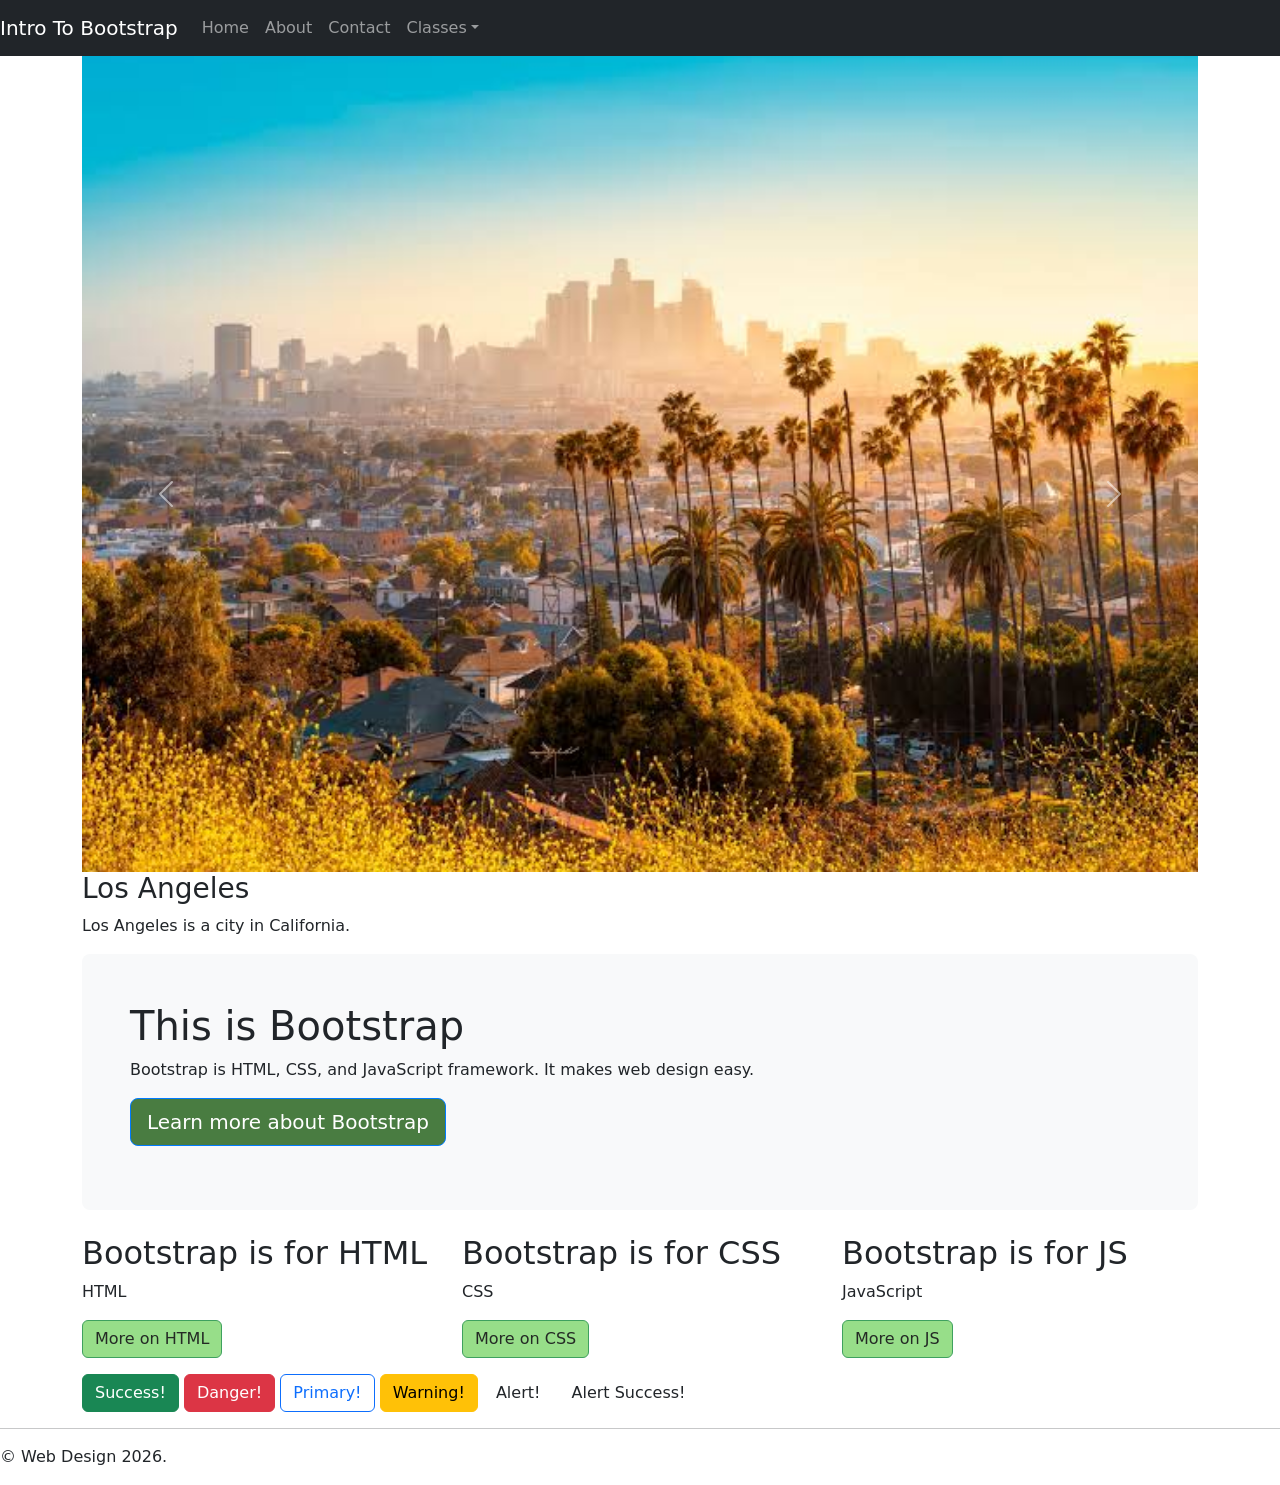
<file: index.html>
<!DOCTYPE html>
<html lang="en">

<head>
    <meta charset="UTF-8">
    <meta name="viewport" content="width=device-width, initial-scale=1.0">
    <title>Bootstrap Demo - Home</title>
    <link rel="stylesheet" href="css/style.css">
    <link href="https://cdn.jsdelivr.net/npm/bootstrap@5.3.8/dist/css/bootstrap.min.css" rel="stylesheet"
        integrity="sha384-sRIl4kxILFvY47J16cr9ZwB07vP4J8+LH7qKQnuqkuIAvNWLzeN8tE5YBujZqJLB" crossorigin="anonymous">
    <script src="https://cdn.jsdelivr.net/npm/bootstrap@5.3.8/dist/js/bootstrap.bundle.min.js"
        integrity="sha384-FKyoEForCGlyvwx9Hj09JcYn3nv7wiPVlz7YYwJrWVcXK/BmnVDxM+D2scQbITxI"
        crossorigin="anonymous"></script>
    <script src="https://code.jquery.com/jquery-3.2.1.slim.min.js"
        integrity="sha384-KJ3o2DKtIkvYIK3UENzmM7KCkRr/rE9/Qpg6aAZGJwFDMVNA/GpGFF93hXpG5KkN"
        crossorigin="anonymous"></script>
    <script src="https://cdn.jsdelivr.net/npm/popper.js@1.12.9/dist/umd/popper.min.js"
        integrity="sha384-ApNbgh9B+Y1QKtv3Rn7W3mgPxhU9K/ScQsAP7hUibX39j7fakFPskvXusvfa0b4Q"
        crossorigin="anonymous"></script>
    <link rel="stylesheet" href="css/style.css">
</head>

<body>
    <main role="main">
        <div class="container-fluid">
            <nav class="navbar navbar-expand-md navbar-dark fixed-top bg-dark">
                <a class="navbar-brand" href="index.html">Intro To Bootstrap</a>
                <button class="navbar-toggler" type="button" data-bs-toggle="collapse"
                    data-bs-target="#navbarExampleDefault">
                    <span class="navbar-toggler-icon"></span>
                </button>
                <div class="collapse navbar-collapse">
                    <ul class="navbar-nav mr-auto">
                        <li class="nav-item"><a class="nav-link" href="index.html">Home</a></li>
                        <li class="nav-item"><a class="nav-link" href="about.html">About</a></li>
                        <li class="nav-item"><a class="nav-link" href="contact.html">Contact </a></li>

                        <li class="nav-item dropdown"><a class="nav-link dropdown-toggle" href="#" id="class-dropdown"
                                role="button" data-bs-toggle="dropdown" aria-haspopup="true"
                                aria-expanded="false">Classes</a>
                            <div class="dropdown-menu">
                                <a class="dropdown-item" href="math.html">Math</a>
                                <a class="dropdown-item" href="science.html">Science</a>
                                <a class="dropdown-item" href="web-design-1.html">Web Design 1: From the Ground Up</a>
                            </div>
                        </li>

                    </ul>
                </div>
            </nav>
        </div>
        <div class="container">
            <!-- Carousel -->
            <div id="demo" class="carousel slide" data-bs-ride="carousel">

                <!-- Indicators/dots -->
                <div class="carousel-indicators">
                    <button type="button" data-bs-target="#demo" data-bs-slide-to="0" class="active"></button>
                    <button type="button" data-bs-target="#demo" data-bs-slide-to="1"></button>
                    <button type="button" data-bs-target="#demo" data-bs-slide-to="2"></button>
                </div>

                <!-- The slideshow/carousel -->
                <div class="carousel-inner">
                    <div class="carousel-item active">
                        <img src="images/la.jpg" alt="Los Angeles" class="d-block w-100">
                        <h3>Los Angeles</h3>
                        <p>Los Angeles is a city in California.</p>
                    </div>
                    <div class="carousel-item">
                        <img src="images/chicago.jpg" alt="Chicago" class="d-block w-100">
                        <h3>Chicago</h3>
                        <p>Chicago is a city in Illinois.</p>
                    </div>
                    <div class="carousel-item">
                        <img src="images/nyc.jpg" alt="New York City" class="d-block w-100">
                        <h3>New York City</h3>
                        <p>New York is a city in New York State.</p>
                    </div>
                </div>

                <!-- Left and right controls/icons -->
                <button class="carousel-control-prev" type="button" data-bs-target="#demo" data-bs-slide="prev">
                    <span class="carousel-control-prev-icon"></span>
                </button>
                <button class="carousel-control-next" type="button" data-bs-target="#demo" data-bs-slide="next">
                    <span class="carousel-control-next-icon"></span>
                </button>
            </div>
            <div class="p-5 mb-4 bg-light rounded-3">
                <h1>This is Bootstrap</h1>
                <p>Bootstrap is HTML, CSS, and JavaScript framework. It makes web design easy.</p>
                <p><a href="about.html" class="btn btn-primary btn-lg" role="button">Learn more about Bootstrap</a></p>
            </div>
            <div class="row">
                <div class="col-md-4">
                    <h2>Bootstrap is for HTML</h2>
                    <p>HTML</p>
                    <p><a class="btn btn-secondary" href="html.html" role="button">More on HTML</a></p>
                </div>
                <div class="col-md-4">
                    <h2>Bootstrap is for CSS</h2>
                    <p>CSS</p>
                    <p><a class="btn btn-secondary" href="css.html" role="button">More on CSS</a></p>
                </div>
                <div class="col-md-4">
                    <h2>Bootstrap is for JS</h2>
                    <p>JavaScript</p>
                    <p><a class="btn btn-secondary" href="js.html" role="button">More on JS</a></p>
                </div>
            </div>
            <a class="btn btn-success" role="button">Success!</a>
            <a class="btn btn-danger" role="button">Danger!</a>
            <a class="btn btn-outline-primary" role="button">Primary!</a>
            <a class="btn btn-warning" btn-sm role="button">Warning!</a>
            <a class="btn btn-alert" role="button">Alert!</a>
            <a class="btn btn-alert-success" role="button">Alert Success!</a>
        </div>
        <hr>
        <footer>
            <p>&copy; Web Design 2026.</p>
        </footer>
    </main>
    <script src="https://cdn.jsdelivr.net/npm/bootstrap@5.3.8/dist/js/bootstrap.bundle.min.js"
        integrity="sha384-FKyoEForCGlyvwx9Hj09JcYn3nv7wiPVlz7YYwJrWVcXK/BmnVDxM+D2scQbITxI"
        crossorigin="anonymous"></script>
    <script src="https://code.jquery.com/jquery-3.2.1.slim.min.js"
        integrity="sha384-KJ3o2DKtIkvYIK3UENzmM7KCkRr/rE9/Qpg6aAZGJwFDMVNA/GpGFF93hXpG5KkN"
        crossorigin="anonymous"></script>
    <script src="https://cdn.jsdelivr.net/npm/popper.js@1.12.9/dist/umd/popper.min.js"
        integrity="sha384-ApNbgh9B+Y1QKtv3Rn7W3mgPxhU9K/ScQsAP7hUibX39j7fakFPskvXusvfa0b4Q"
        crossorigin="anonymous"></script>
</body>

</html>
</file>
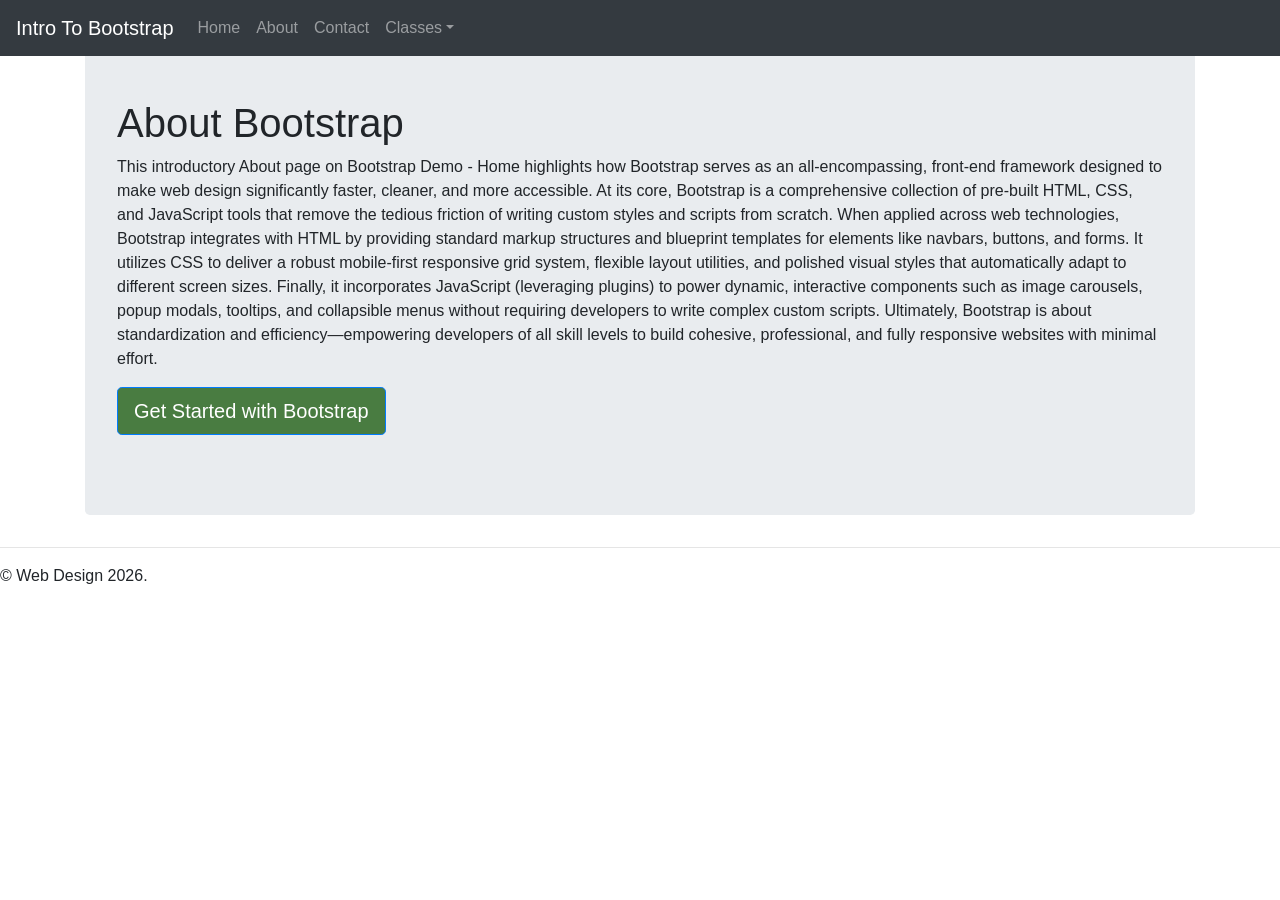
<file: about.html>
<!DOCTYPE html>
<html lang="en">

<head>
    <meta charset="UTF-8">
    <meta name="viewport" content="width=device-width, initial-scale=1.0">
    <title>Bootstrap Demo - Home</title>
    <link rel="stylesheet" href="css/style.css">
    <link rel="stylesheet" href="https://cdn.jsdelivr.net/npm/bootstrap@4.0.0/dist/css/bootstrap.min.css"
        integrity="sha384-Gn5384xqQ1aoWXA+058RXPxPg6fy4IWvTNh0E263XmFcJlSAwiGgFAW/dAiS6JXm" crossorigin="anonymous">
    <script src="https://cdn.jsdelivr.net/npm/bootstrap@4.0.0/dist/js/bootstrap.min.js"
        integrity="sha384-JZR6Spejh4U02d8jOt6vLEHfe/JQGiRRSQQxSfFWpi1MquVdAyjUar5+76PVCmYl"
        crossorigin="anonymous"></script>
    <script src="https://code.jquery.com/jquery-3.2.1.slim.min.js"
        integrity="sha384-KJ3o2DKtIkvYIK3UENzmM7KCkRr/rE9/Qpg6aAZGJwFDMVNA/GpGFF93hXpG5KkN"
        crossorigin="anonymous"></script>
    <script src="https://cdn.jsdelivr.net/npm/popper.js@1.12.9/dist/umd/popper.min.js"
        integrity="sha384-ApNbgh9B+Y1QKtv3Rn7W3mgPxhU9K/ScQsAP7hUibX39j7fakFPskvXusvfa0b4Q"
        crossorigin="anonymous"></script>
    <link rel="stylesheet" href="css/style.css">
</head>

<body>
    <main role="main">
        <nav class="navbar navbar-expand-md navbar-dark fixed-top bg-dark">
            <a class="navbar-brand" href="index.html">Intro To Bootstrap</a>
            <div class="collapse navbar-collapse">
                <ul class="navbar-nav mr-auto">
                    <li class="nav-item"><a class="nav-link" href="index.html">Home</a></li>
                    <li class="nav-item"><a class="nav-link" href="about.html">About</a></li>
                    <li class="nav-item"><a class="nav-link" href="contact.html">Contact </a></li>

                    <li class="nav-item dropdown"><a class="nav-link dropdown-toggle" href="#" id="class-dropdown"
                            role="button" data-toggle="dropdown" aria-haspopup="true" aria-expanded="false">Classes</a>
                        <div class="dropdown-menu">
                            <a class="dropdown-item" href="math.html">Math</a>
                            <a class="dropdown-item" href="science.html">Science</a>
                            <a class="dropdown-item" href="web-design-1.html">Web Design 1: From the Ground Up</a>
                        </div>
                    </li>

                </ul>
            </div>
        </nav>
        <div class="container">
            <div class="jumbotron">
                <h1>About Bootstrap</h1>
                <p>This introductory About page on Bootstrap Demo - Home highlights how Bootstrap serves as an
                    all-encompassing, front-end framework designed to make web design significantly faster, cleaner, and
                    more accessible. At its core, Bootstrap is a comprehensive collection of pre-built HTML, CSS, and
                    JavaScript tools that remove the tedious friction of writing custom styles and scripts from scratch.

                    When applied across web technologies, Bootstrap integrates with HTML by providing standard markup
                    structures and blueprint templates for elements like navbars, buttons, and forms. It utilizes CSS to
                    deliver a robust mobile-first responsive grid system, flexible layout utilities, and polished visual
                    styles that automatically adapt to different screen sizes. Finally, it incorporates JavaScript
                    (leveraging plugins) to power dynamic, interactive components such as image carousels, popup modals,
                    tooltips, and collapsible menus without requiring developers to write complex custom scripts.
                    Ultimately, Bootstrap is about standardization and efficiency—empowering developers of all skill
                    levels to build cohesive, professional, and fully responsive websites with minimal effort.</p>
                <p><a href="https://getbootstrap.com" class="btn btn-primary btn-lg" role="button" target="_blank">Get
                        Started with Bootstrap</a></p>
            </div>
        </div>
        <hr>
        <footer>
            <p>&copy; Web Design 2026.</p>
        </footer>
    </main>
    <script src="https://cdn.jsdelivr.net/npm/bootstrap@4.0.0/dist/js/bootstrap.min.js"
        integrity="sha384-JZR6Spejh4U02d8jOt6vLEHfe/JQGiRRSQQxSfFWpi1MquVdAyjUar5+76PVCmYl"
        crossorigin="anonymous"></script>
    <script src="https://code.jquery.com/jquery-3.2.1.slim.min.js"
        integrity="sha384-KJ3o2DKtIkvYIK3UENzmM7KCkRr/rE9/Qpg6aAZGJwFDMVNA/GpGFF93hXpG5KkN"
        crossorigin="anonymous"></script>
    <script src="https://cdn.jsdelivr.net/npm/popper.js@1.12.9/dist/umd/popper.min.js"
        integrity="sha384-ApNbgh9B+Y1QKtv3Rn7W3mgPxhU9K/ScQsAP7hUibX39j7fakFPskvXusvfa0b4Q"
        crossorigin="anonymous"></script>
</body>

</html>
</file>
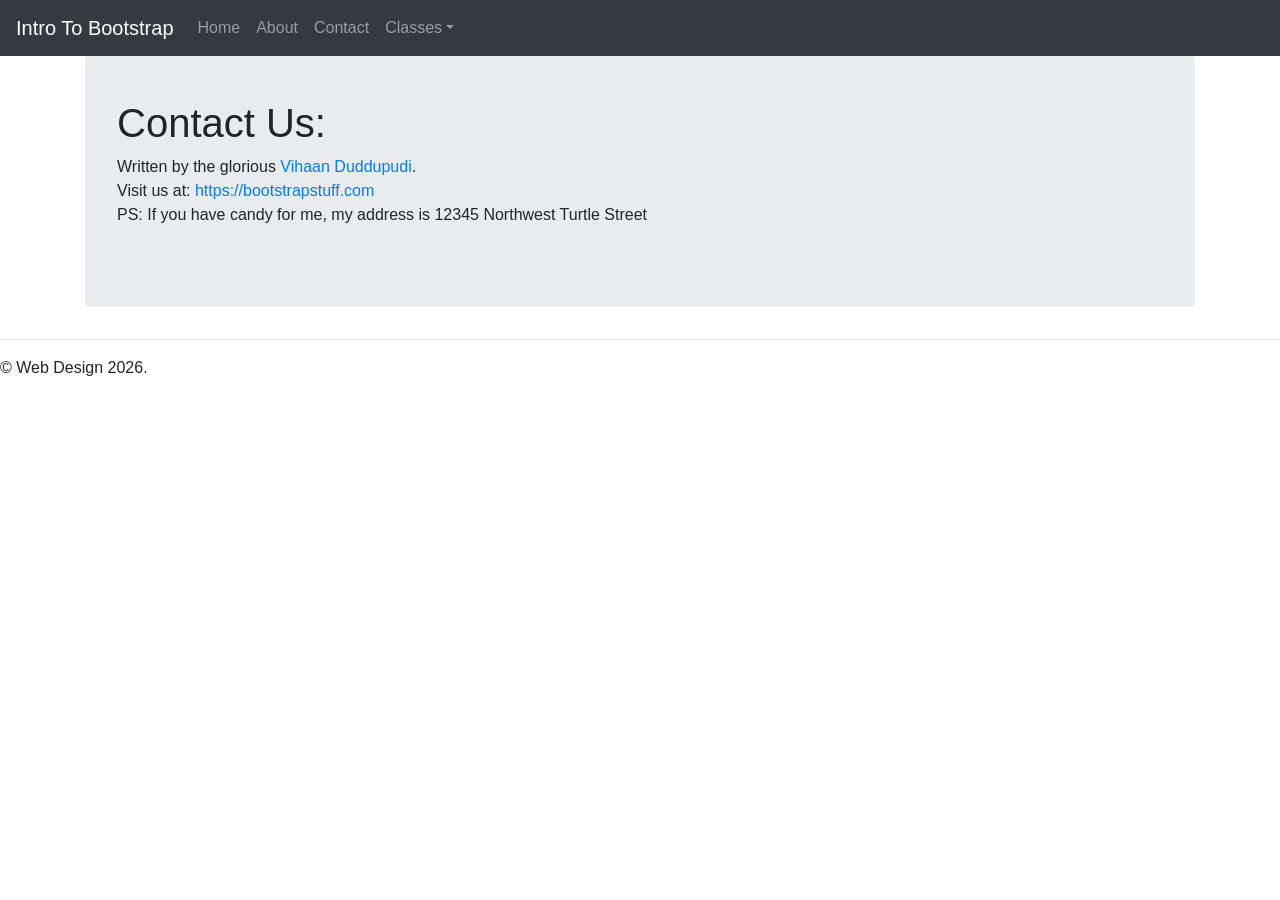
<file: contact.html>
<!DOCTYPE html>
<html lang="en">

<head>
    <meta charset="UTF-8">
    <meta name="viewport" content="width=device-width, initial-scale=1.0">
    <title>Bootstrap Demo - Home</title>
    <link rel="stylesheet" href="css/style.css">
    <link rel="stylesheet" href="https://cdn.jsdelivr.net/npm/bootstrap@4.0.0/dist/css/bootstrap.min.css"
        integrity="sha384-Gn5384xqQ1aoWXA+058RXPxPg6fy4IWvTNh0E263XmFcJlSAwiGgFAW/dAiS6JXm" crossorigin="anonymous">
    <script src="https://cdn.jsdelivr.net/npm/bootstrap@4.0.0/dist/js/bootstrap.min.js"
        integrity="sha384-JZR6Spejh4U02d8jOt6vLEHfe/JQGiRRSQQxSfFWpi1MquVdAyjUar5+76PVCmYl"
        crossorigin="anonymous"></script>
    <script src="https://code.jquery.com/jquery-3.2.1.slim.min.js"
        integrity="sha384-KJ3o2DKtIkvYIK3UENzmM7KCkRr/rE9/Qpg6aAZGJwFDMVNA/GpGFF93hXpG5KkN"
        crossorigin="anonymous"></script>
    <script src="https://cdn.jsdelivr.net/npm/popper.js@1.12.9/dist/umd/popper.min.js"
        integrity="sha384-ApNbgh9B+Y1QKtv3Rn7W3mgPxhU9K/ScQsAP7hUibX39j7fakFPskvXusvfa0b4Q"
        crossorigin="anonymous"></script>
    <link rel="stylesheet" href="css/style.css">
</head>

<body>
    <main role="main">
        <nav class="navbar navbar-expand-md navbar-dark fixed-top bg-dark">
            <a class="navbar-brand" href="index.html">Intro To Bootstrap</a>
            <div class="collapse navbar-collapse">
                <ul class="navbar-nav mr-auto">
                    <li class="nav-item"><a class="nav-link" href="index.html">Home</a></li>
                    <li class="nav-item"><a class="nav-link" href="about.html">About</a></li>
                    <li class="nav-item"><a class="nav-link" href="contact.html">Contact </a></li>

                    <li class="nav-item dropdown"><a class="nav-link dropdown-toggle" href="#" id="class-dropdown"
                            role="button" data-toggle="dropdown" aria-haspopup="true" aria-expanded="false">Classes</a>
                        <div class="dropdown-menu">
                            <a class="dropdown-item" href="math.html">Math</a>
                            <a class="dropdown-item" href="science.html">Science</a>
                            <a class="dropdown-item" href="web-design-1.html">Web Design 1: From the Ground Up</a>
                        </div>
                    </li>

                </ul>
            </div>
        </nav>
        <div class="container">
            <div class="jumbotron">
                <h1>Contact Us:</h1>
                <address>
                    Written by the glorious <a href="mailto:abcdefg@gmail.com">Vihaan Duddupudi</a>.<br>
                    Visit us at:<a href="https://vihaan-eps-git.github.io/day15_bootstrap/">
                        https://bootstrapstuff.com</a>
                    <br>PS: If you have candy for me, my address is 12345 Northwest Turtle Street
                </address>
            </div>
        </div>
        <hr>
        <footer>
            <p>&copy; Web Design 2026.</p>
        </footer>
    </main>
    <script src="https://cdn.jsdelivr.net/npm/bootstrap@4.0.0/dist/js/bootstrap.min.js"
        integrity="sha384-JZR6Spejh4U02d8jOt6vLEHfe/JQGiRRSQQxSfFWpi1MquVdAyjUar5+76PVCmYl"
        crossorigin="anonymous"></script>
    <script src="https://code.jquery.com/jquery-3.2.1.slim.min.js"
        integrity="sha384-KJ3o2DKtIkvYIK3UENzmM7KCkRr/rE9/Qpg6aAZGJwFDMVNA/GpGFF93hXpG5KkN"
        crossorigin="anonymous"></script>
    <script src="https://cdn.jsdelivr.net/npm/popper.js@1.12.9/dist/umd/popper.min.js"
        integrity="sha384-ApNbgh9B+Y1QKtv3Rn7W3mgPxhU9K/ScQsAP7hUibX39j7fakFPskvXusvfa0b4Q"
        crossorigin="anonymous"></script>
</body>

</html>
</file>
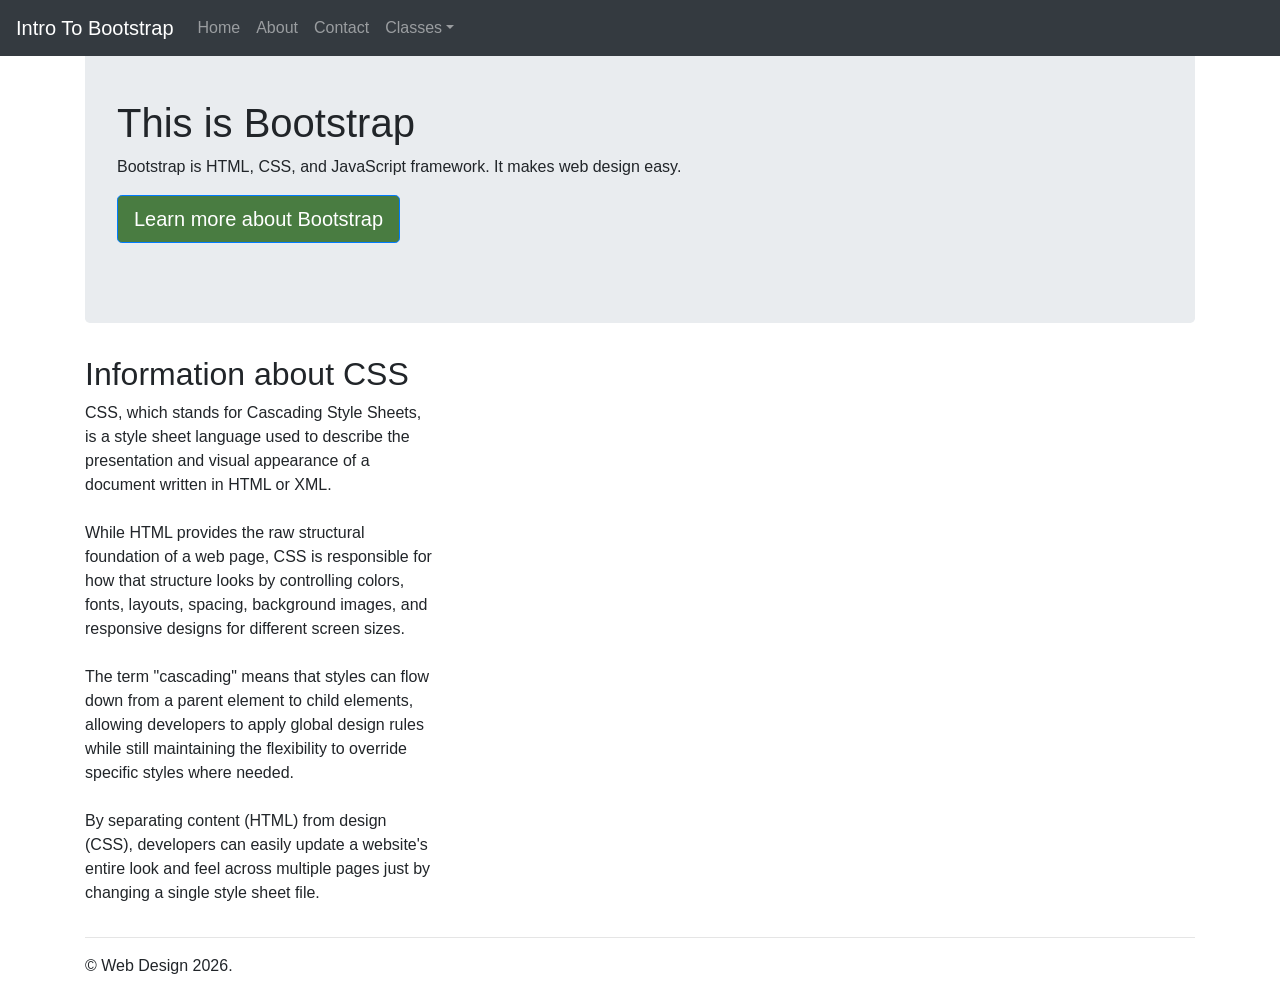
<file: css.html>
<!DOCTYPE html>
<html lang="en">

<head>
    <meta charset="UTF-8">
    <meta name="viewport" content="width=device-width, initial-scale=1.0">
    <title>Bootstrap Demo - Home</title>
    <link rel="stylesheet" href="css/style.css">
    <link rel="stylesheet" href="https://cdn.jsdelivr.net/npm/bootstrap@4.0.0/dist/css/bootstrap.min.css"
        integrity="sha384-Gn5384xqQ1aoWXA+058RXPxPg6fy4IWvTNh0E263XmFcJlSAwiGgFAW/dAiS6JXm" crossorigin="anonymous">
    <script src="https://cdn.jsdelivr.net/npm/bootstrap@4.0.0/dist/js/bootstrap.min.js"
        integrity="sha384-JZR6Spejh4U02d8jOt6vLEHfe/JQGiRRSQQxSfFWpi1MquVdAyjUar5+76PVCmYl"
        crossorigin="anonymous"></script>
    <script src="https://code.jquery.com/jquery-3.2.1.slim.min.js"
        integrity="sha384-KJ3o2DKtIkvYIK3UENzmM7KCkRr/rE9/Qpg6aAZGJwFDMVNA/GpGFF93hXpG5KkN"
        crossorigin="anonymous"></script>
    <script src="https://cdn.jsdelivr.net/npm/popper.js@1.12.9/dist/umd/popper.min.js"
        integrity="sha384-ApNbgh9B+Y1QKtv3Rn7W3mgPxhU9K/ScQsAP7hUibX39j7fakFPskvXusvfa0b4Q"
        crossorigin="anonymous"></script>
    <link rel="stylesheet" href="css/style.css">
</head>

<body>
    <main role="main">
        <nav class="navbar navbar-expand-md navbar-dark fixed-top bg-dark">
            <a class="navbar-brand" href="index.html">Intro To Bootstrap</a>
            <div class="collapse navbar-collapse">
                <ul class="navbar-nav mr-auto">
                    <li class="nav-item"><a class="nav-link" href="index.html">Home</a></li>
                    <li class="nav-item"><a class="nav-link" href="about.html">About</a></li>
                    <li class="nav-item"><a class="nav-link" href="contact.html">Contact </a></li>

                    <li class="nav-item dropdown"><a class="nav-link dropdown-toggle" href="#" id="class-dropdown"
                            role="button" data-toggle="dropdown" aria-haspopup="true" aria-expanded="false">Classes</a>
                        <div class="dropdown-menu">
                            <a class="dropdown-item" href="math.html">Math</a>
                            <a class="dropdown-item" href="science.html">Science</a>
                            <a class="dropdown-item" href="web-design-1.html">Web Design 1: From the Ground Up</a>
                        </div>
                    </li>

                </ul>
            </div>
        </nav>
        <div class="container">
            <div class="jumbotron">
                <h1>This is Bootstrap</h1>
                <p>Bootstrap is HTML, CSS, and JavaScript framework. It makes web design easy.</p>
                <p><a href="about.html" class="btn btn-primary btn-lg" role="button">Learn more about Bootstrap</a></p>
            </div>
            <div class="row">
                <div class="col-md-4">
                    <h2>Information about CSS</h2>
                    <p>
                        CSS, which stands for Cascading Style Sheets, is a style sheet language used to describe the
                        presentation and visual appearance of a document written in HTML or XML.<br><br>

                        While HTML provides the raw structural foundation of a web page, CSS is responsible for how that
                        structure looks by controlling colors, fonts, layouts, spacing, background images, and
                        responsive designs for different screen sizes.<br><br>

                        The term "cascading" means that styles can flow down from a parent element to child elements,
                        allowing developers to apply global design rules while still maintaining the flexibility to
                        override specific styles where needed.<br><br>

                        By separating content (HTML) from design (CSS), developers can easily update a website's entire
                        look and feel across multiple pages just by changing a single style sheet file.
                    </p>
                </div>
            </div>
            <hr>
            <footer>
                <p>&copy; Web Design 2026.</p>
            </footer>
    </main>
    <script src="https://cdn.jsdelivr.net/npm/bootstrap@4.0.0/dist/js/bootstrap.min.js"
        integrity="sha384-JZR6Spejh4U02d8jOt6vLEHfe/JQGiRRSQQxSfFWpi1MquVdAyjUar5+76PVCmYl"
        crossorigin="anonymous"></script>
    <script src="https://code.jquery.com/jquery-3.2.1.slim.min.js"
        integrity="sha384-KJ3o2DKtIkvYIK3UENzmM7KCkRr/rE9/Qpg6aAZGJwFDMVNA/GpGFF93hXpG5KkN"
        crossorigin="anonymous"></script>
    <script src="https://cdn.jsdelivr.net/npm/popper.js@1.12.9/dist/umd/popper.min.js"
        integrity="sha384-ApNbgh9B+Y1QKtv3Rn7W3mgPxhU9K/ScQsAP7hUibX39j7fakFPskvXusvfa0b4Q"
        crossorigin="anonymous"></script>
</body>

</html>
</file>
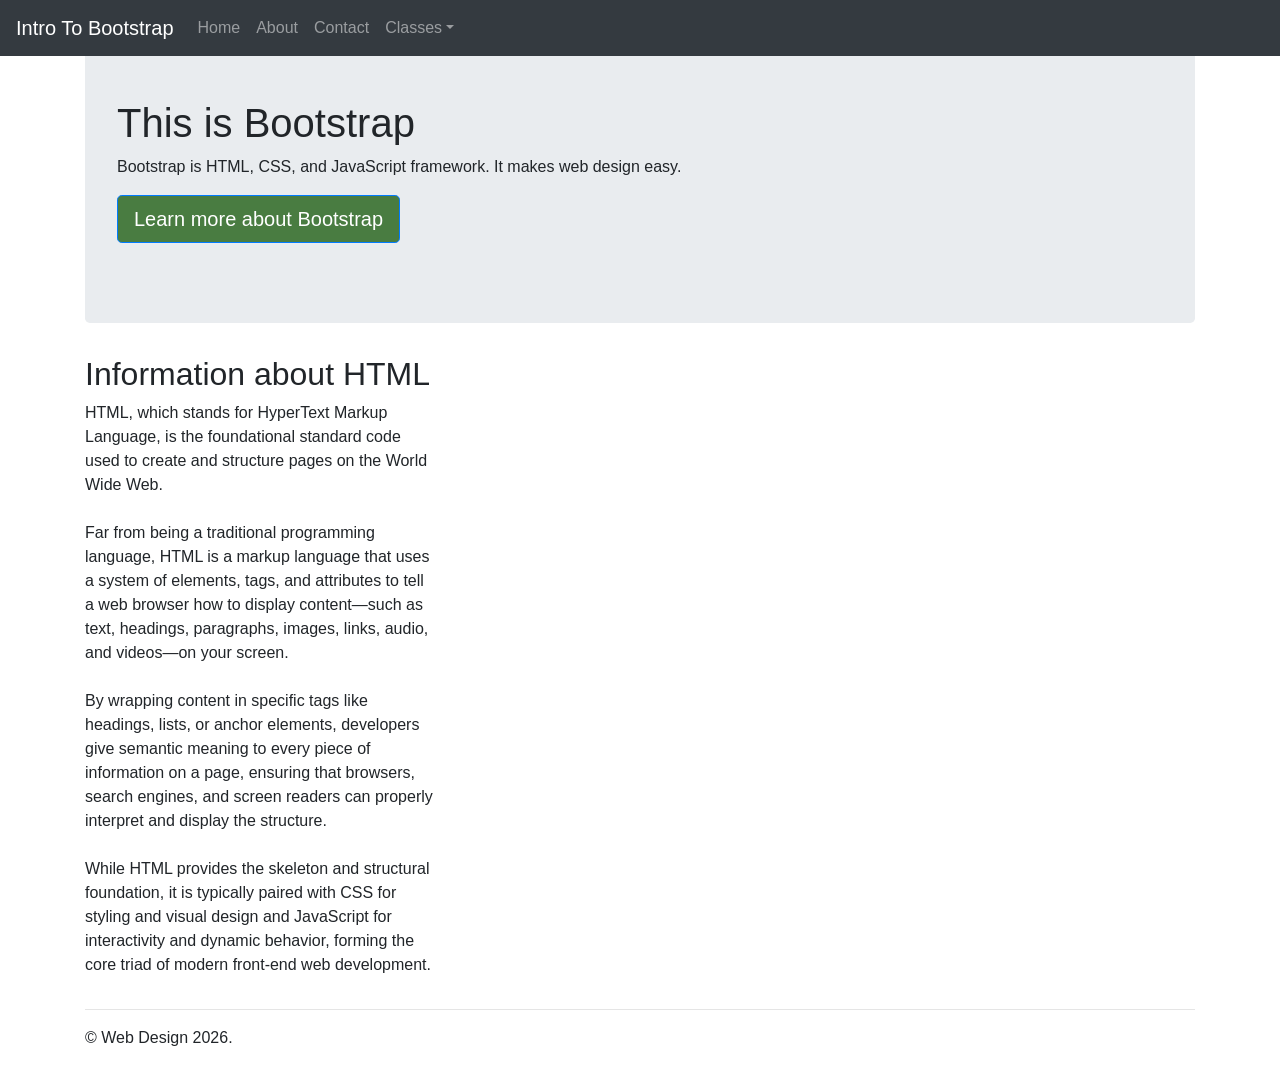
<file: html.html>
<!DOCTYPE html>
<html lang="en">

<head>
    <meta charset="UTF-8">
    <meta name="viewport" content="width=device-width, initial-scale=1.0">
    <title>Bootstrap Demo - Home</title>
    <link rel="stylesheet" href="css/style.css">
    <link rel="stylesheet" href="https://cdn.jsdelivr.net/npm/bootstrap@4.0.0/dist/css/bootstrap.min.css"
        integrity="sha384-Gn5384xqQ1aoWXA+058RXPxPg6fy4IWvTNh0E263XmFcJlSAwiGgFAW/dAiS6JXm" crossorigin="anonymous">
    <script src="https://cdn.jsdelivr.net/npm/bootstrap@4.0.0/dist/js/bootstrap.min.js"
        integrity="sha384-JZR6Spejh4U02d8jOt6vLEHfe/JQGiRRSQQxSfFWpi1MquVdAyjUar5+76PVCmYl"
        crossorigin="anonymous"></script>
    <script src="https://code.jquery.com/jquery-3.2.1.slim.min.js"
        integrity="sha384-KJ3o2DKtIkvYIK3UENzmM7KCkRr/rE9/Qpg6aAZGJwFDMVNA/GpGFF93hXpG5KkN"
        crossorigin="anonymous"></script>
    <script src="https://cdn.jsdelivr.net/npm/popper.js@1.12.9/dist/umd/popper.min.js"
        integrity="sha384-ApNbgh9B+Y1QKtv3Rn7W3mgPxhU9K/ScQsAP7hUibX39j7fakFPskvXusvfa0b4Q"
        crossorigin="anonymous"></script>
    <link rel="stylesheet" href="css/style.css">
</head>

<body>
    <main role="main">
        <nav class="navbar navbar-expand-md navbar-dark fixed-top bg-dark">
            <a class="navbar-brand" href="index.html">Intro To Bootstrap</a>
            <div class="collapse navbar-collapse">
                <ul class="navbar-nav mr-auto">
                    <li class="nav-item"><a class="nav-link" href="index.html">Home</a></li>
                    <li class="nav-item"><a class="nav-link" href="about.html">About</a></li>
                    <li class="nav-item"><a class="nav-link" href="contact.html">Contact </a></li>

                    <li class="nav-item dropdown"><a class="nav-link dropdown-toggle" href="#" id="class-dropdown"
                            role="button" data-toggle="dropdown" aria-haspopup="true" aria-expanded="false">Classes</a>
                        <div class="dropdown-menu">
                            <a class="dropdown-item" href="math.html">Math</a>
                            <a class="dropdown-item" href="science.html">Science</a>
                            <a class="dropdown-item" href="web-design-1.html">Web Design 1: From the Ground Up</a>
                        </div>
                    </li>

                </ul>
            </div>
        </nav>
        <div class="container">
            <div class="jumbotron">
                <h1>This is Bootstrap</h1>
                <p>Bootstrap is HTML, CSS, and JavaScript framework. It makes web design easy.</p>
                <p><a href="about.html" class="btn btn-primary btn-lg" role="button">Learn more about Bootstrap</a></p>
            </div>
            <div class="row">
                <div class="col-md-4">
                    <h2>Information about HTML</h2>
                    <p>
                        HTML, which stands for HyperText Markup Language, is the foundational standard code used to
                        create and structure pages on the World Wide Web.<br><br>

                        Far from being a traditional programming language, HTML is a markup language that uses a system
                        of elements, tags, and attributes to tell a web browser how to display content—such as text,
                        headings, paragraphs, images, links, audio, and videos—on your screen.<br><br>

                        By wrapping content in specific tags like headings, lists, or anchor elements, developers give
                        semantic meaning to every piece of information on a page, ensuring that browsers, search
                        engines, and screen readers can properly interpret and display the structure.<br><br>

                        While HTML provides the skeleton and structural foundation, it is typically paired with CSS for
                        styling and visual design and JavaScript for interactivity and dynamic behavior, forming the
                        core triad of modern front-end web development.
                    </p>
                </div>
            </div>
            <hr>
            <footer>
                <p>&copy; Web Design 2026.</p>
            </footer>
        </div>
    </main>
    <script src="https://cdn.jsdelivr.net/npm/bootstrap@5.3.8/dist/js/bootstrap.min.js"
        integrity="sha384-IbbVYUvWZOJyj7yIhMjYxRr4v41X5ZtI86iQPR03jBVBxcVwP1Anm6vD6lQzolH"
        crossorigin="anonymous"></script>
    <script src="https://code.jquery.com/jquery-3.2.1.slim.min.js"
        integrity="sha384-KJ3o2DKtIkvYIK3UENzmM7KCkRr/rE9/Qpg6aAZGJwFDMVNA/GpGFF93hXpG5KkN"
        crossorigin="anonymous"></script>
    <script src="https://cdn.jsdelivr.net/npm/popper.js@1.12.9/dist/umd/popper.min.js"
        integrity="sha384-ApNbgh9B+Y1QKtv3Rn7W3mgPxhU9K/ScQsAP7hUibX39j7fakFPskvXusvfa0b4Q"
        crossorigin="anonymous"></script>
</body>

</html>
</file>
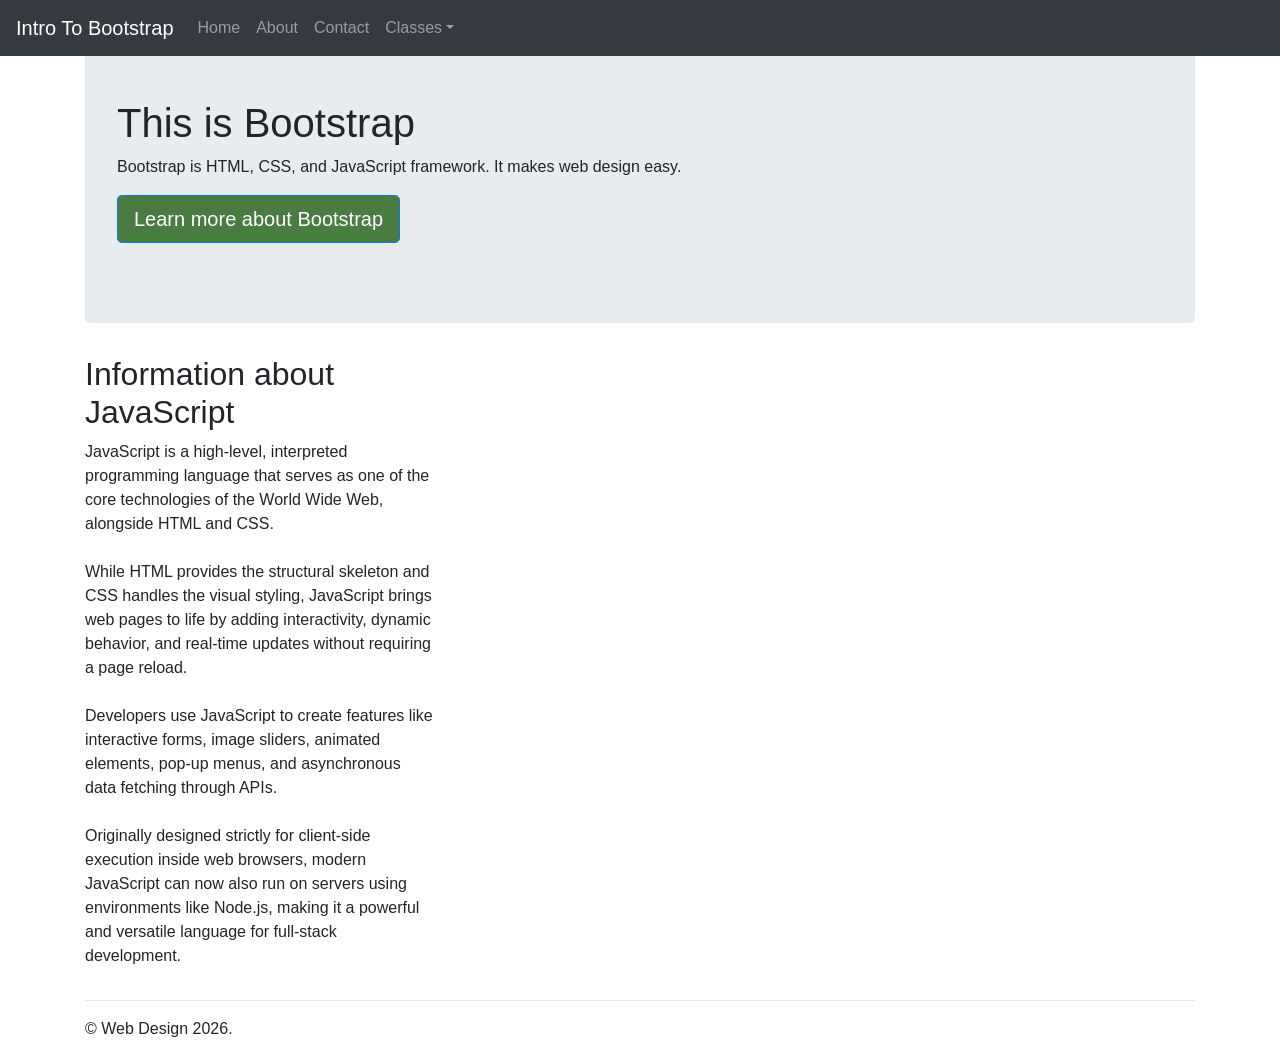
<file: js.html>
<!DOCTYPE html>
<html lang="en">

<head>
    <meta charset="UTF-8">
    <meta name="viewport" content="width=device-width, initial-scale=1.0">
    <title>Bootstrap Demo - Home</title>
    <link rel="stylesheet" href="css/style.css">
    <link rel="stylesheet" href="https://cdn.jsdelivr.net/npm/bootstrap@4.0.0/dist/css/bootstrap.min.css"
        integrity="sha384-Gn5384xqQ1aoWXA+058RXPxPg6fy4IWvTNh0E263XmFcJlSAwiGgFAW/dAiS6JXm" crossorigin="anonymous">
    <script src="https://cdn.jsdelivr.net/npm/bootstrap@4.0.0/dist/js/bootstrap.min.js"
        integrity="sha384-JZR6Spejh4U02d8jOt6vLEHfe/JQGiRRSQQxSfFWpi1MquVdAyjUar5+76PVCmYl"
        crossorigin="anonymous"></script>
    <script src="https://code.jquery.com/jquery-3.2.1.slim.min.js"
        integrity="sha384-KJ3o2DKtIkvYIK3UENzmM7KCkRr/rE9/Qpg6aAZGJwFDMVNA/GpGFF93hXpG5KkN"
        crossorigin="anonymous"></script>
    <script src="https://cdn.jsdelivr.net/npm/popper.js@1.12.9/dist/umd/popper.min.js"
        integrity="sha384-ApNbgh9B+Y1QKtv3Rn7W3mgPxhU9K/ScQsAP7hUibX39j7fakFPskvXusvfa0b4Q"
        crossorigin="anonymous"></script>
    <link rel="stylesheet" href="css/style.css">
</head>

<body>
    <main role="main">
        <nav class="navbar navbar-expand-md navbar-dark fixed-top bg-dark">
            <a class="navbar-brand" href="index.html">Intro To Bootstrap</a>
            <div class="collapse navbar-collapse">
                <ul class="navbar-nav mr-auto">
                    <li class="nav-item"><a class="nav-link" href="index.html">Home</a></li>
                    <li class="nav-item"><a class="nav-link" href="about.html">About</a></li>
                    <li class="nav-item"><a class="nav-link" href="contact.html">Contact </a></li>

                    <li class="nav-item dropdown"><a class="nav-link dropdown-toggle" href="#" id="class-dropdown"
                            role="button" data-toggle="dropdown" aria-haspopup="true" aria-expanded="false">Classes</a>
                        <div class="dropdown-menu">
                            <a class="dropdown-item" href="math.html">Math</a>
                            <a class="dropdown-item" href="science.html">Science</a>
                            <a class="dropdown-item" href="web-design-1.html">Web Design 1: From the Ground Up</a>
                        </div>
                    </li>

                </ul>
            </div>
        </nav>
        <div class="container">
            <div class="jumbotron">
                <h1>This is Bootstrap</h1>
                <p>Bootstrap is HTML, CSS, and JavaScript framework. It makes web design easy.</p>
                <p><a href="about.html" class="btn btn-primary btn-lg" role="button">Learn more about Bootstrap</a></p>
            </div>
            <div class="row">
                <div class="col-md-4">
                    <h2>Information about JavaScript</h2>
                    <p>
                        JavaScript is a high-level, interpreted programming language that serves as one of the core
                        technologies of the World Wide Web, alongside HTML and CSS.<br><br>

                        While HTML provides the structural skeleton and CSS handles the visual styling, JavaScript
                        brings web pages to life by adding interactivity, dynamic behavior, and real-time updates
                        without requiring a page reload.<br><br>

                        Developers use JavaScript to create features like interactive forms, image sliders, animated
                        elements, pop-up menus, and asynchronous data fetching through APIs.<br><br>

                        Originally designed strictly for client-side execution inside web browsers, modern JavaScript
                        can now also run on servers using environments like Node.js, making it a powerful and versatile
                        language for full-stack development.
                    </p>
                </div>
            </div>
            <hr>
            <footer>
                <p>&copy; Web Design 2026.</p>
            </footer>
    </main>
    <script src="https://cdn.jsdelivr.net/npm/bootstrap@4.0.0/dist/js/bootstrap.min.js"
        integrity="sha384-JZR6Spejh4U02d8jOt6vLEHfe/JQGiRRSQQxSfFWpi1MquVdAyjUar5+76PVCmYl"
        crossorigin="anonymous"></script>
    <script src="https://code.jquery.com/jquery-3.2.1.slim.min.js"
        integrity="sha384-KJ3o2DKtIkvYIK3UENzmM7KCkRr/rE9/Qpg6aAZGJwFDMVNA/GpGFF93hXpG5KkN"
        crossorigin="anonymous"></script>
    <script src="https://cdn.jsdelivr.net/npm/popper.js@1.12.9/dist/umd/popper.min.js"
        integrity="sha384-ApNbgh9B+Y1QKtv3Rn7W3mgPxhU9K/ScQsAP7hUibX39j7fakFPskvXusvfa0b4Q"
        crossorigin="anonymous"></script>
</body>

</html>
</file>
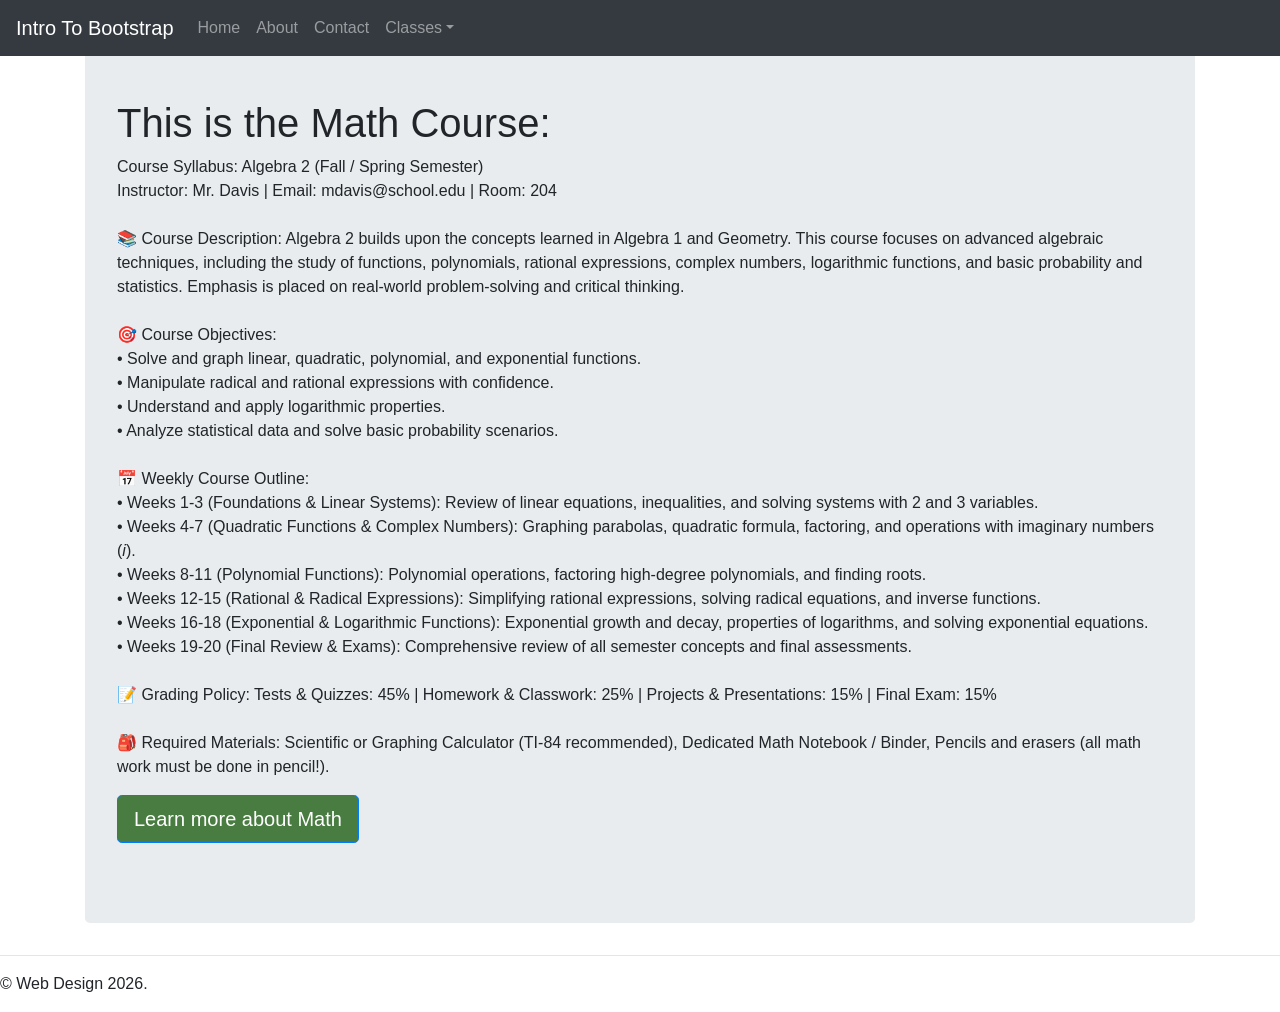
<file: math.html>
<!DOCTYPE html>
<html lang="en">

<head>
    <meta charset="UTF-8">
    <meta name="viewport" content="width=device-width, initial-scale=1.0">
    <title>Bootstrap Demo - Home</title>
    <link rel="stylesheet" href="css/style.css">
    <link rel="stylesheet" href="https://cdn.jsdelivr.net/npm/bootstrap@4.0.0/dist/css/bootstrap.min.css"
        integrity="sha384-Gn5384xqQ1aoWXA+058RXPxPg6fy4IWvTNh0E263XmFcJlSAwiGgFAW/dAiS6JXm" crossorigin="anonymous">
    <script src="https://cdn.jsdelivr.net/npm/bootstrap@4.0.0/dist/js/bootstrap.min.js"
        integrity="sha384-JZR6Spejh4U02d8jOt6vLEHfe/JQGiRRSQQxSfFWpi1MquVdAyjUar5+76PVCmYl"
        crossorigin="anonymous"></script>
    <script src="https://code.jquery.com/jquery-3.2.1.slim.min.js"
        integrity="sha384-KJ3o2DKtIkvYIK3UENzmM7KCkRr/rE9/Qpg6aAZGJwFDMVNA/GpGFF93hXpG5KkN"
        crossorigin="anonymous"></script>
    <script src="https://cdn.jsdelivr.net/npm/popper.js@1.12.9/dist/umd/popper.min.js"
        integrity="sha384-ApNbgh9B+Y1QKtv3Rn7W3mgPxhU9K/ScQsAP7hUibX39j7fakFPskvXusvfa0b4Q"
        crossorigin="anonymous"></script>
    <link rel="stylesheet" href="css/style.css">
</head>

<body>
    <main role="main">
        <nav class="navbar navbar-expand-md navbar-dark fixed-top bg-dark">
            <a class="navbar-brand" href="index.html">Intro To Bootstrap</a>
            <div class="collapse navbar-collapse">
                <ul class="navbar-nav mr-auto">
                    <li class="nav-item"><a class="nav-link" href="index.html">Home</a></li>
                    <li class="nav-item"><a class="nav-link" href="about.html">About</a></li>
                    <li class="nav-item"><a class="nav-link" href="contact.html">Contact </a></li>

                    <li class="nav-item dropdown"><a class="nav-link dropdown-toggle" href="#" id="class-dropdown"
                            role="button" data-toggle="dropdown" aria-haspopup="true" aria-expanded="false">Classes</a>
                        <div class="dropdown-menu">
                            <a class="dropdown-item" href="math.html">Math</a>
                            <a class="dropdown-item" href="science.html">Science</a>
                            <a class="dropdown-item" href="web-design-1.html">Web Design 1: From the Ground Up</a>
                        </div>
                    </li>

                </ul>
            </div>
        </nav>
        <div class="container">
            <div class="jumbotron">
                <h1>This is the Math Course:</h1>
                <p>
                    Course Syllabus: Algebra 2 (Fall / Spring Semester)<br>
                    Instructor: Mr. Davis | Email: mdavis@school.edu | Room: 204<br><br>

                    📚 Course Description: Algebra 2 builds upon the concepts learned in Algebra 1 and Geometry. This
                    course focuses on advanced algebraic techniques, including the study of functions, polynomials,
                    rational expressions, complex numbers, logarithmic functions, and basic probability and statistics.
                    Emphasis is placed on real-world problem-solving and critical thinking.<br><br>

                    🎯 Course Objectives:<br>
                    • Solve and graph linear, quadratic, polynomial, and exponential functions.<br>
                    • Manipulate radical and rational expressions with confidence.<br>
                    • Understand and apply logarithmic properties.<br>
                    • Analyze statistical data and solve basic probability scenarios.<br><br>

                    📅 Weekly Course Outline:<br>
                    • Weeks 1-3 (Foundations & Linear Systems): Review of linear equations, inequalities, and solving
                    systems with 2 and 3 variables.<br>
                    • Weeks 4-7 (Quadratic Functions & Complex Numbers): Graphing parabolas, quadratic formula,
                    factoring, and operations with imaginary numbers (<i>i</i>).<br>
                    • Weeks 8-11 (Polynomial Functions): Polynomial operations, factoring high-degree polynomials, and
                    finding roots.<br>
                    • Weeks 12-15 (Rational & Radical Expressions): Simplifying rational expressions, solving radical
                    equations, and inverse functions.<br>
                    • Weeks 16-18 (Exponential & Logarithmic Functions): Exponential growth and decay, properties of
                    logarithms, and solving exponential equations.<br>
                    • Weeks 19-20 (Final Review & Exams): Comprehensive review of all semester concepts and final
                    assessments.<br><br>

                    📝 Grading Policy: Tests & Quizzes: 45% | Homework & Classwork: 25% | Projects & Presentations: 15%
                    | Final Exam: 15%<br><br>

                    🎒 Required Materials: Scientific or Graphing Calculator (TI-84 recommended), Dedicated Math
                    Notebook / Binder, Pencils and erasers (all math work must be done in pencil!).
                </p>
                <p><a href="https://www.ams.org/books/mbk/132/mbk132-endmatter.pdf" class="btn btn-primary btn-lg"
                        role="button">Learn more about
                        Math</a></p>
            </div>
        </div>
        <hr>
        <footer>
            <p>&copy; Web Design 2026.</p>
        </footer>
    </main>
    <script src="https://cdn.jsdelivr.net/npm/bootstrap@4.0.0/dist/js/bootstrap.min.js"
        integrity="sha384-JZR6Spejh4U02d8jOt6vLEHfe/JQGiRRSQQxSfFWpi1MquVdAyjUar5+76PVCmYl"
        crossorigin="anonymous"></script>
    <script src="https://code.jquery.com/jquery-3.2.1.slim.min.js"
        integrity="sha384-KJ3o2DKtIkvYIK3UENzmM7KCkRr/rE9/Qpg6aAZGJwFDMVNA/GpGFF93hXpG5KkN"
        crossorigin="anonymous"></script>
    <script src="https://cdn.jsdelivr.net/npm/popper.js@1.12.9/dist/umd/popper.min.js"
        integrity="sha384-ApNbgh9B+Y1QKtv3Rn7W3mgPxhU9K/ScQsAP7hUibX39j7fakFPskvXusvfa0b4Q"
        crossorigin="anonymous"></script>
</body>

</html>
</file>
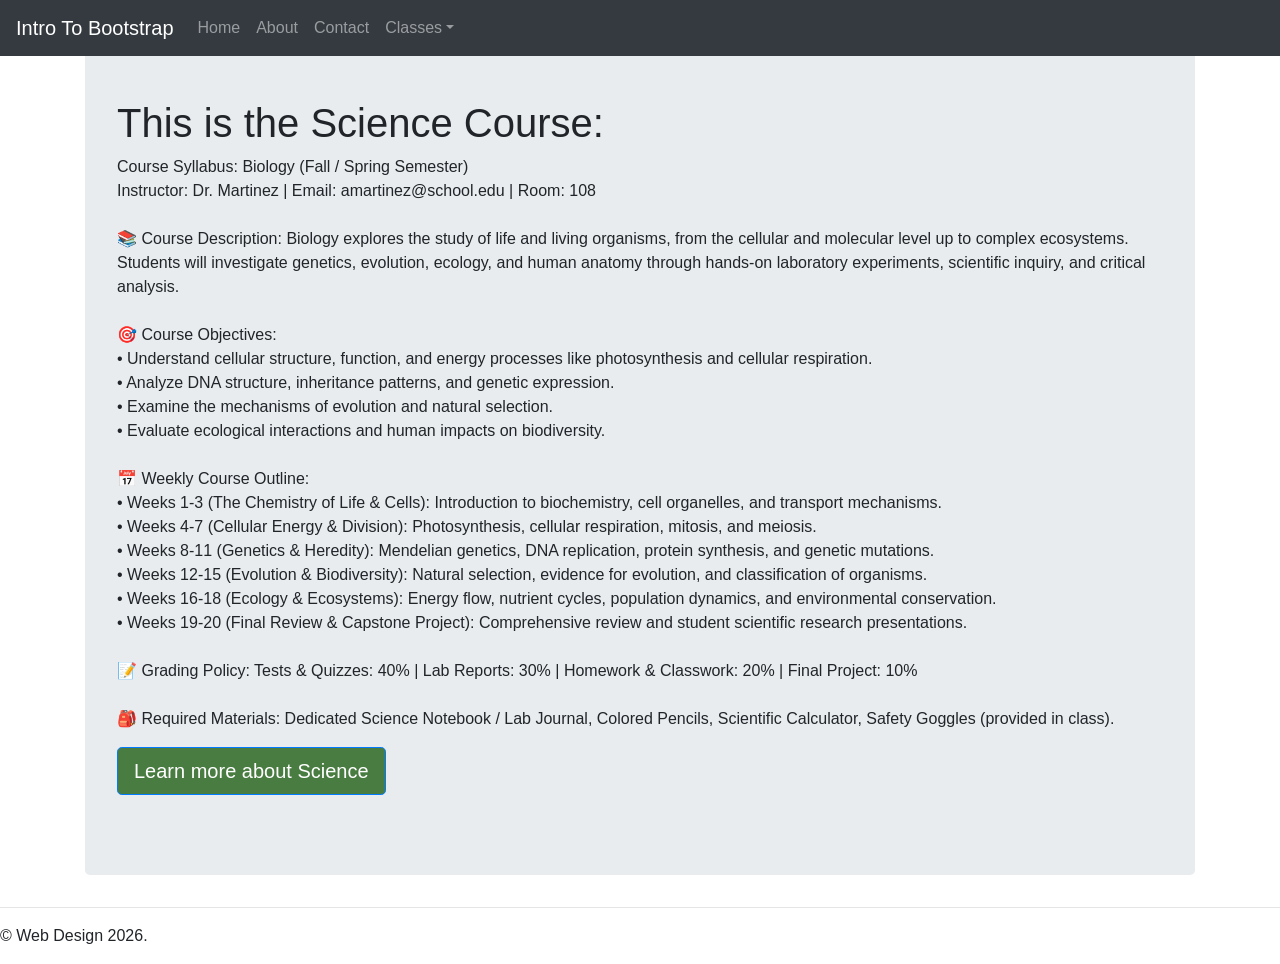
<file: science.html>
<!DOCTYPE html>
<html lang="en">

<head>
    <meta charset="UTF-8">
    <meta name="viewport" content="width=device-width, initial-scale=1.0">
    <title>Bootstrap Demo - Home</title>
    <link rel="stylesheet" href="css/style.css">
    <link rel="stylesheet" href="https://cdn.jsdelivr.net/npm/bootstrap@4.0.0/dist/css/bootstrap.min.css"
        integrity="sha384-Gn5384xqQ1aoWXA+058RXPxPg6fy4IWvTNh0E263XmFcJlSAwiGgFAW/dAiS6JXm" crossorigin="anonymous">
    <script src="https://cdn.jsdelivr.net/npm/bootstrap@4.0.0/dist/js/bootstrap.min.js"
        integrity="sha384-JZR6Spejh4U02d8jOt6vLEHfe/JQGiRRSQQxSfFWpi1MquVdAyjUar5+76PVCmYl"
        crossorigin="anonymous"></script>
    <script src="https://code.jquery.com/jquery-3.2.1.slim.min.js"
        integrity="sha384-KJ3o2DKtIkvYIK3UENzmM7KCkRr/rE9/Qpg6aAZGJwFDMVNA/GpGFF93hXpG5KkN"
        crossorigin="anonymous"></script>
    <script src="https://cdn.jsdelivr.net/npm/popper.js@1.12.9/dist/umd/popper.min.js"
        integrity="sha384-ApNbgh9B+Y1QKtv3Rn7W3mgPxhU9K/ScQsAP7hUibX39j7fakFPskvXusvfa0b4Q"
        crossorigin="anonymous"></script>
    <link rel="stylesheet" href="css/style.css">
</head>

<body>
    <main role="main">
        <nav class="navbar navbar-expand-md navbar-dark fixed-top bg-dark">
            <a class="navbar-brand" href="index.html">Intro To Bootstrap</a>
            <div class="collapse navbar-collapse">
                <ul class="navbar-nav mr-auto">
                    <li class="nav-item"><a class="nav-link" href="index.html">Home</a></li>
                    <li class="nav-item"><a class="nav-link" href="about.html">About</a></li>
                    <li class="nav-item"><a class="nav-link" href="contact.html">Contact </a></li>

                    <li class="nav-item dropdown"><a class="nav-link dropdown-toggle" href="#" id="class-dropdown"
                            role="button" data-toggle="dropdown" aria-haspopup="true" aria-expanded="false">Classes</a>
                        <div class="dropdown-menu">
                            <a class="dropdown-item" href="math.html">Math</a>
                            <a class="dropdown-item" href="science.html">Science</a>
                            <a class="dropdown-item" href="web-design-1.html">Web Design 1: From the Ground Up</a>
                        </div>
                    </li>

                </ul>
            </div>
        </nav>
        <div class="container">
            <div class="jumbotron">
                <h1>This is the Science Course:</h1>
                <p>
                    Course Syllabus: Biology (Fall / Spring Semester)<br>
                    Instructor: Dr. Martinez | Email: amartinez@school.edu | Room: 108<br><br>

                    📚 Course Description: Biology explores the study of life and living organisms, from the cellular
                    and molecular level up to complex ecosystems. Students will investigate genetics, evolution,
                    ecology, and human anatomy through hands-on laboratory experiments, scientific inquiry, and critical
                    analysis.<br><br>

                    🎯 Course Objectives:<br>
                    • Understand cellular structure, function, and energy processes like photosynthesis and cellular
                    respiration.<br>
                    • Analyze DNA structure, inheritance patterns, and genetic expression.<br>
                    • Examine the mechanisms of evolution and natural selection.<br>
                    • Evaluate ecological interactions and human impacts on biodiversity.<br><br>

                    📅 Weekly Course Outline:<br>
                    • Weeks 1-3 (The Chemistry of Life & Cells): Introduction to biochemistry, cell organelles, and
                    transport mechanisms.<br>
                    • Weeks 4-7 (Cellular Energy & Division): Photosynthesis, cellular respiration, mitosis, and
                    meiosis.<br>
                    • Weeks 8-11 (Genetics & Heredity): Mendelian genetics, DNA replication, protein synthesis, and
                    genetic mutations.<br>
                    • Weeks 12-15 (Evolution & Biodiversity): Natural selection, evidence for evolution, and
                    classification of organisms.<br>
                    • Weeks 16-18 (Ecology & Ecosystems): Energy flow, nutrient cycles, population dynamics, and
                    environmental conservation.<br>
                    • Weeks 19-20 (Final Review & Capstone Project): Comprehensive review and student scientific
                    research presentations.<br><br>

                    📝 Grading Policy: Tests & Quizzes: 40% | Lab Reports: 30% | Homework & Classwork: 20% | Final
                    Project: 10%<br><br>

                    🎒 Required Materials: Dedicated Science Notebook / Lab Journal, Colored Pencils, Scientific
                    Calculator, Safety Goggles (provided in class).
                </p>
                <p><a href="https://www.britannica.com/science/biology" class="btn btn-primary btn-lg"
                        role="button">Learn more about
                        Science</a></p>
            </div>
        </div>
        <hr>
        <footer>
            <p>&copy; Web Design 2026.</p>
        </footer>
    </main>
    <script src="https://cdn.jsdelivr.net/npm/bootstrap@4.0.0/dist/js/bootstrap.min.js"
        integrity="sha384-JZR6Spejh4U02d8jOt6vLEHfe/JQGiRRSQQxSfFWpi1MquVdAyjUar5+76PVCmYl"
        crossorigin="anonymous"></script>
    <script src="https://code.jquery.com/jquery-3.2.1.slim.min.js"
        integrity="sha384-KJ3o2DKtIkvYIK3UENzmM7KCkRr/rE9/Qpg6aAZGJwFDMVNA/GpGFF93hXpG5KkN"
        crossorigin="anonymous"></script>
    <script src="https://cdn.jsdelivr.net/npm/popper.js@1.12.9/dist/umd/popper.min.js"
        integrity="sha384-ApNbgh9B+Y1QKtv3Rn7W3mgPxhU9K/ScQsAP7hUibX39j7fakFPskvXusvfa0b4Q"
        crossorigin="anonymous"></script>
</body>

</html>
</file>
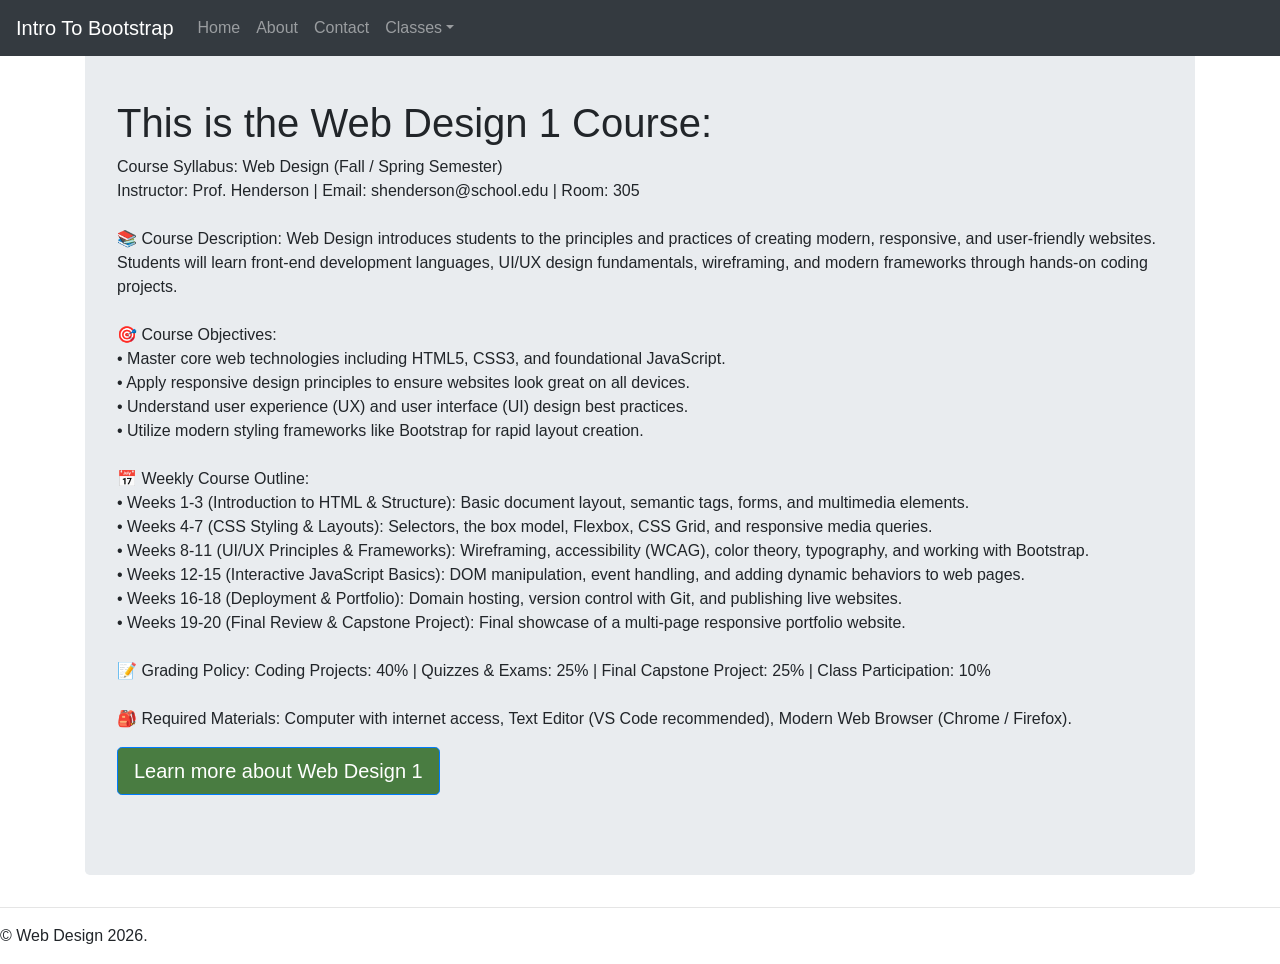
<file: web-design-1.html>
<!DOCTYPE html>
<html lang="en">

<head>
    <meta charset="UTF-8">
    <meta name="viewport" content="width=device-width, initial-scale=1.0">
    <title>Bootstrap Demo - Home</title>
    <link rel="stylesheet" href="css/style.css">
    <link rel="stylesheet" href="https://cdn.jsdelivr.net/npm/bootstrap@4.0.0/dist/css/bootstrap.min.css"
        integrity="sha384-Gn5384xqQ1aoWXA+058RXPxPg6fy4IWvTNh0E263XmFcJlSAwiGgFAW/dAiS6JXm" crossorigin="anonymous">
    <script src="https://cdn.jsdelivr.net/npm/bootstrap@4.0.0/dist/js/bootstrap.min.js"
        integrity="sha384-JZR6Spejh4U02d8jOt6vLEHfe/JQGiRRSQQxSfFWpi1MquVdAyjUar5+76PVCmYl"
        crossorigin="anonymous"></script>
    <script src="https://code.jquery.com/jquery-3.2.1.slim.min.js"
        integrity="sha384-KJ3o2DKtIkvYIK3UENzmM7KCkRr/rE9/Qpg6aAZGJwFDMVNA/GpGFF93hXpG5KkN"
        crossorigin="anonymous"></script>
    <script src="https://cdn.jsdelivr.net/npm/popper.js@1.12.9/dist/umd/popper.min.js"
        integrity="sha384-ApNbgh9B+Y1QKtv3Rn7W3mgPxhU9K/ScQsAP7hUibX39j7fakFPskvXusvfa0b4Q"
        crossorigin="anonymous"></script>
    <link rel="stylesheet" href="css/style.css">
</head>

<body>
    <main role="main">
        <nav class="navbar navbar-expand-md navbar-dark fixed-top bg-dark">
            <a class="navbar-brand" href="index.html">Intro To Bootstrap</a>
            <div class="collapse navbar-collapse">
                <ul class="navbar-nav mr-auto">
                    <li class="nav-item"><a class="nav-link" href="index.html">Home</a></li>
                    <li class="nav-item"><a class="nav-link" href="about.html">About</a></li>
                    <li class="nav-item"><a class="nav-link" href="contact.html">Contact </a></li>

                    <li class="nav-item dropdown"><a class="nav-link dropdown-toggle" href="#" id="class-dropdown"
                            role="button" data-toggle="dropdown" aria-haspopup="true" aria-expanded="false">Classes</a>
                        <div class="dropdown-menu">
                            <a class="dropdown-item" href="math.html">Math</a>
                            <a class="dropdown-item" href="science.html">Science</a>
                            <a class="dropdown-item" href="web-design-1.html">Web Design 1: From the Ground Up</a>
                        </div>
                    </li>

                </ul>
            </div>
        </nav>
        <div class="container">
            <div class="jumbotron">
                <h1>This is the Web Design 1 Course:</h1>
                <p>
                    Course Syllabus: Web Design (Fall / Spring Semester)<br>
                    Instructor: Prof. Henderson | Email: shenderson@school.edu | Room: 305<br><br>

                    📚 Course Description: Web Design introduces students to the principles and practices of creating
                    modern, responsive, and user-friendly websites. Students will learn front-end development languages,
                    UI/UX design fundamentals, wireframing, and modern frameworks through hands-on coding
                    projects.<br><br>

                    🎯 Course Objectives:<br>
                    • Master core web technologies including HTML5, CSS3, and foundational JavaScript.<br>
                    • Apply responsive design principles to ensure websites look great on all devices.<br>
                    • Understand user experience (UX) and user interface (UI) design best practices.<br>
                    • Utilize modern styling frameworks like Bootstrap for rapid layout creation.<br><br>

                    📅 Weekly Course Outline:<br>
                    • Weeks 1-3 (Introduction to HTML & Structure): Basic document layout, semantic tags, forms, and
                    multimedia elements.<br>
                    • Weeks 4-7 (CSS Styling & Layouts): Selectors, the box model, Flexbox, CSS Grid, and responsive
                    media queries.<br>
                    • Weeks 8-11 (UI/UX Principles & Frameworks): Wireframing, accessibility (WCAG), color theory,
                    typography, and working with Bootstrap.<br>
                    • Weeks 12-15 (Interactive JavaScript Basics): DOM manipulation, event handling, and adding dynamic
                    behaviors to web pages.<br>
                    • Weeks 16-18 (Deployment & Portfolio): Domain hosting, version control with Git, and publishing
                    live websites.<br>
                    • Weeks 19-20 (Final Review & Capstone Project): Final showcase of a multi-page responsive portfolio
                    website.<br><br>

                    📝 Grading Policy: Coding Projects: 40% | Quizzes & Exams: 25% | Final Capstone Project: 25% | Class
                    Participation: 10%<br><br>

                    🎒 Required Materials: Computer with internet access, Text Editor (VS Code recommended), Modern Web
                    Browser (Chrome / Firefox).
                </p>
                <p><a href="https://www.codecademy.com/catalog/subject/web-design" class="btn btn-primary btn-lg"
                        role="button">Learn more
                        about
                        Web Design 1</a></p>
            </div>
        </div>
        <hr>
        <footer>
            <p>&copy; Web Design 2026.</p>
        </footer>
    </main>
    <script src="https://cdn.jsdelivr.net/npm/bootstrap@4.0.0/dist/js/bootstrap.min.js"
        integrity="sha384-JZR6Spejh4U02d8jOt6vLEHfe/JQGiRRSQQxSfFWpi1MquVdAyjUar5+76PVCmYl"
        crossorigin="anonymous"></script>
    <script src="https://code.jquery.com/jquery-3.2.1.slim.min.js"
        integrity="sha384-KJ3o2DKtIkvYIK3UENzmM7KCkRr/rE9/Qpg6aAZGJwFDMVNA/GpGFF93hXpG5KkN"
        crossorigin="anonymous"></script>
    <script src="https://cdn.jsdelivr.net/npm/popper.js@1.12.9/dist/umd/popper.min.js"
        integrity="sha384-ApNbgh9B+Y1QKtv3Rn7W3mgPxhU9K/ScQsAP7hUibX39j7fakFPskvXusvfa0b4Q"
        crossorigin="anonymous"></script>
</body>

</html>
</file>
<file: css/style.css>
body {
    padding-top: 35px;
}

.btn-primary {
    background-color: #497c41;
    border-color: #007bff;
    color: #fff;
}

.btn-secondary {
    background-color: #97de89;
    border-color: #3fa15f;
    color: #242a25;
}
</file>
